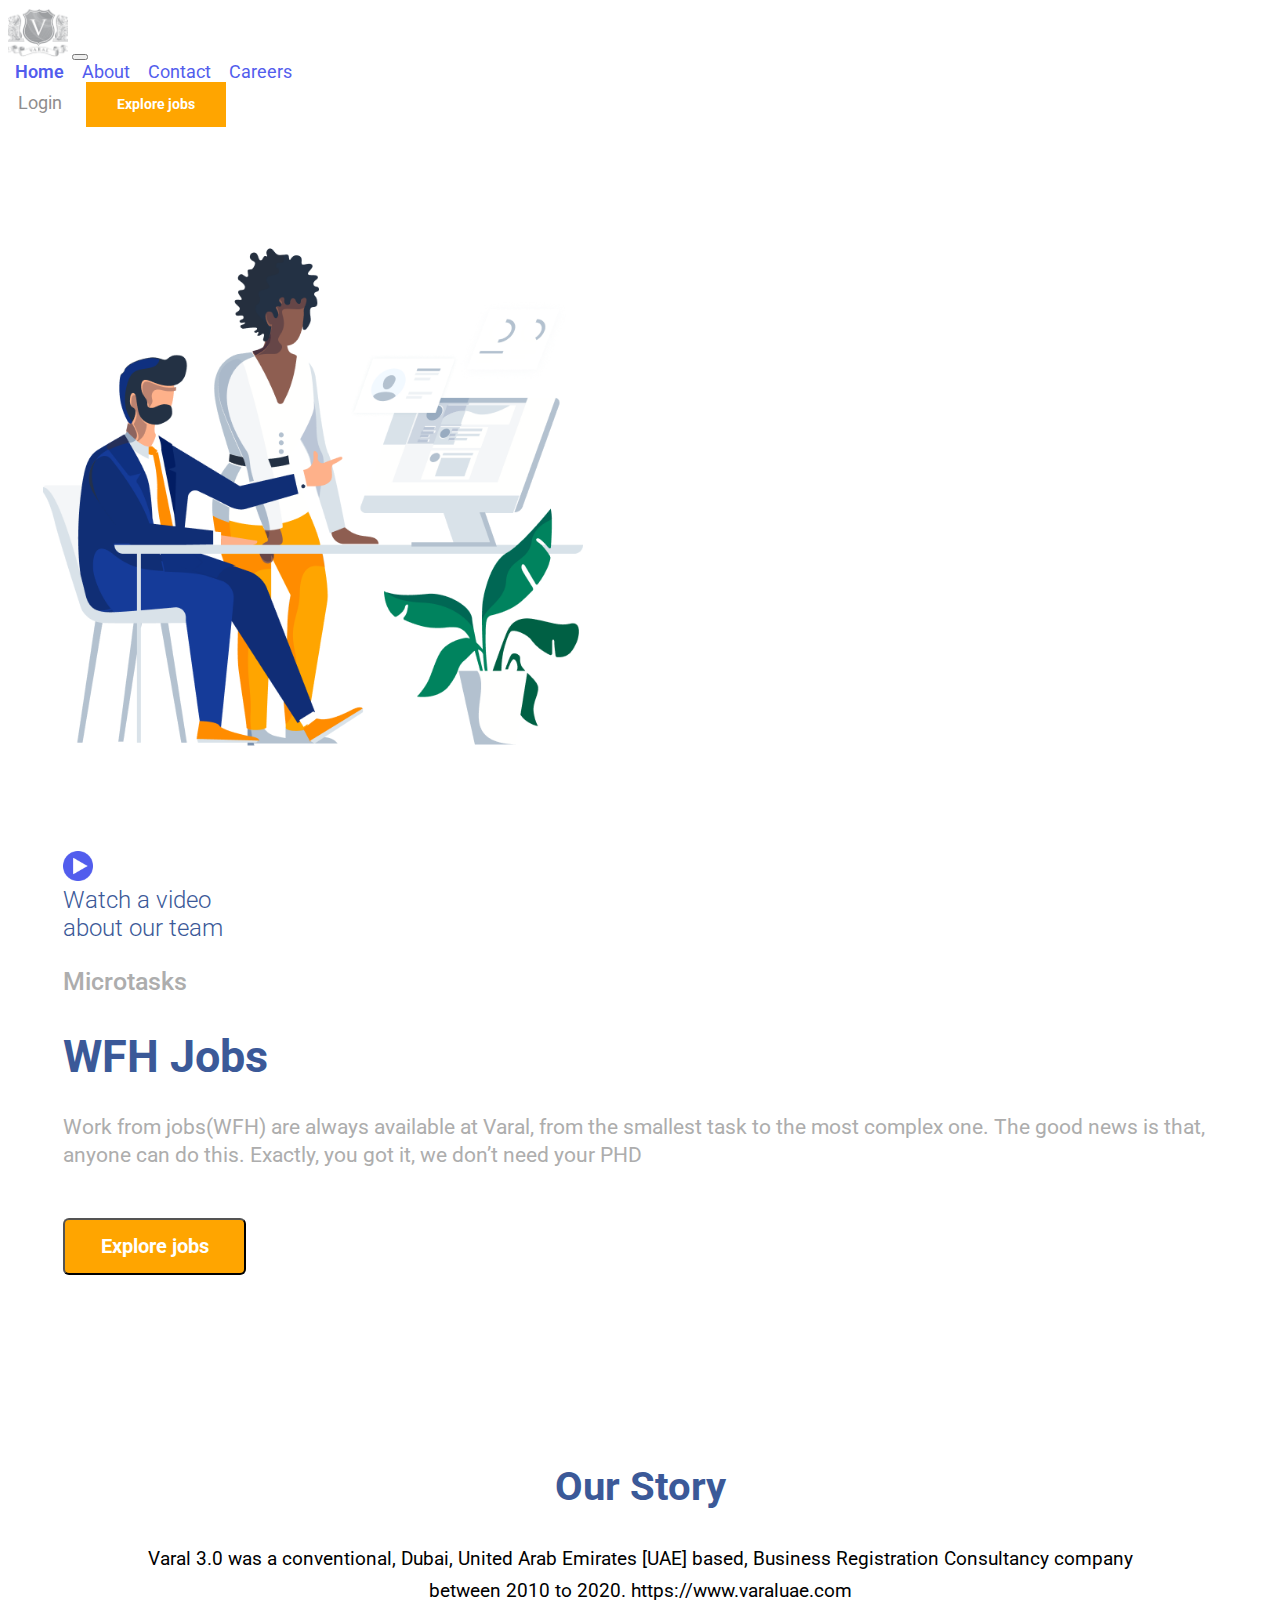
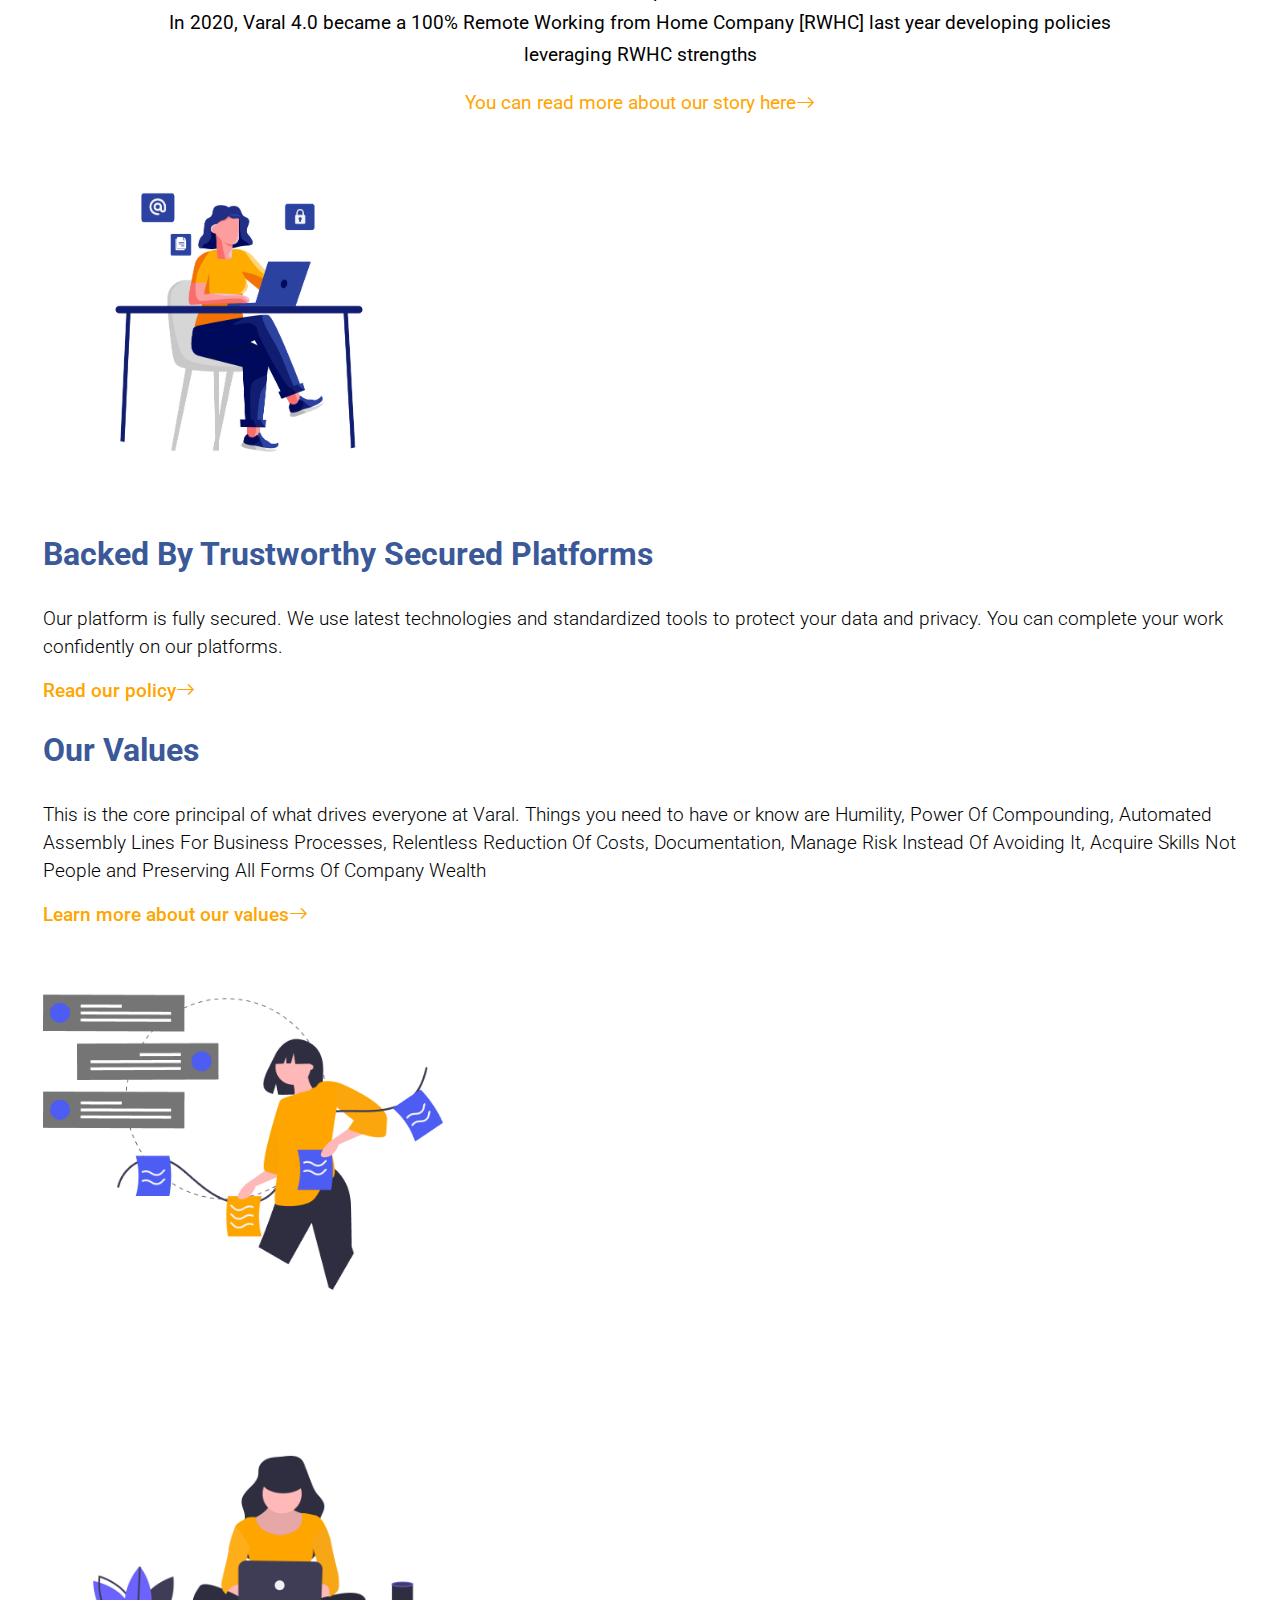
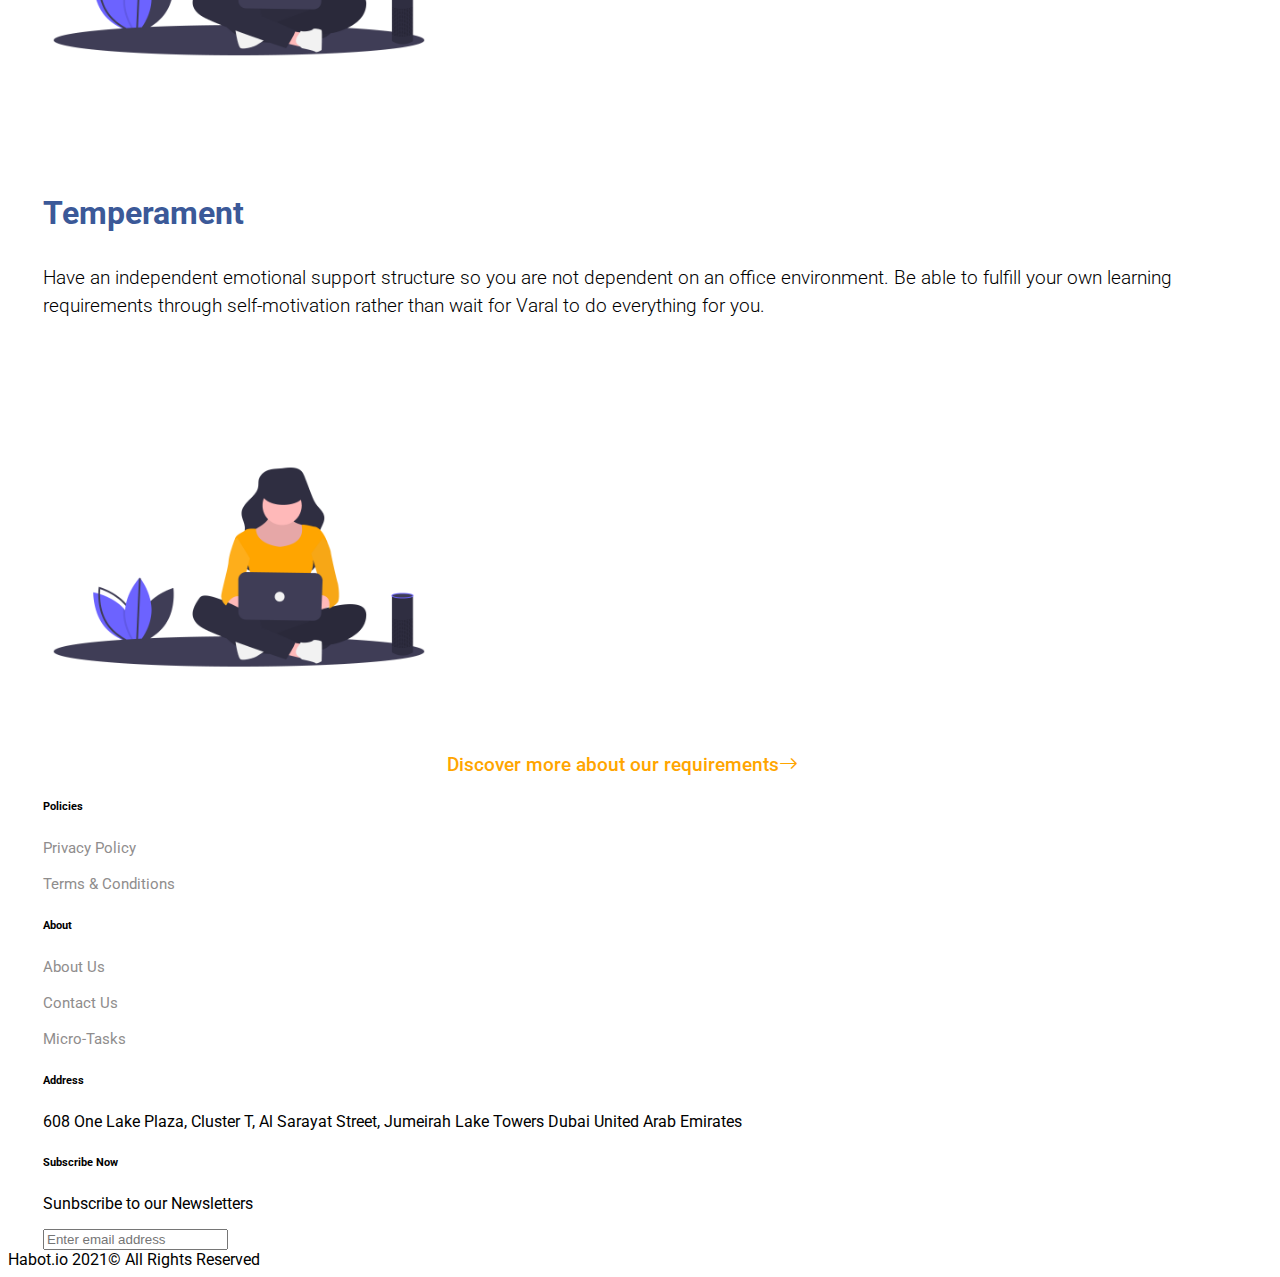
<file: index.html>
<!DOCTYPE html>
<html lang="en">
  <head>
    <!-- Required meta tags -->
    <meta charset="utf-8" />
    <meta name="viewport" content="width=device-width, initial-scale=1" />
    <link rel="icon" href="favicon.ico" type="image/x-icon" />
    <link rel="shortcut icon" href="favicon.ico" type="image/x-icon" />
    <!-- Bootstrap CSS -->
    <link
      href="https://cdn.jsdelivr.net/npm/bootstrap@5.1.3/dist/css/bootstrap.min.css"
      rel="stylesheet"
      integrity="sha384-1BmE4kWBq78iYhFldvKuhfTAU6auU8tT94WrHftjDbrCEXSU1oBoqyl2QvZ6jIW3"
      crossorigin="anonymous"
    />
    <link
      rel="stylesheet"
      href="https://cdn.jsdelivr.net/npm/bootstrap-icons@1.7.0/font/bootstrap-icons.css"
    />
    <!-- CSS FILES -->
    <link rel="stylesheet" href="assets/css/style.css" />
    <link rel="stylesheet" href="assets/css/responsive.css" />

    <title>Varal MTO</title>
  </head>
  <body>
    <nav class="navbar navbar-expand-lg navbar-light varal-navbar">
      <div class="container">
        <a class="navbar-brand" href="index.html"
          ><img
            src="assets/img/logo.png"
            class="varal-logo"
            alt="logo"
            srcset=""
        /></a>
        <button
          class="navbar-toggler"
          type="button"
          data-bs-toggle="collapse"
          data-bs-target="#navbarNavAltMarkup"
          aria-controls="navbarNavAltMarkup"
          aria-expanded="false"
          aria-label="Toggle navigation"
        >
          <span class="navbar-toggler-icon"></span>
        </button>
        <div
          class="collapse navbar-collapse justify-content-end"
          id="navbarNavAltMarkup"
        >
          <div class="navbar-nav varal-nav-center">
            <a
              class="nav-link varal-nav-link varal-active"
              aria-current="page"
              href="#"
              >Home</a
            >
            <a class="nav-link varal-nav-link" href="#about">About</a>
            <a class="nav-link varal-nav-link" href="contact.html">Contact</a>
            <a class="nav-link varal-nav-link" href="careers.html">Careers</a>
          </div>
          <div>
            <div class="navbar-nav align-items-center">
              <a
                class="nav-link active varal-login"
                aria-current="page"
                href="#"
                >Login</a
              >
              <button class="btn button-yellow explore-btn">
                Explore jobs
              </button>
            </div>
          </div>
        </div>
      </div>
    </nav>
    <!-- Main-Banner section -->
    <section class="main-banner">
      <div class="container">
        <div class="row">
          <div class="col-12 col-md-7 d-md-flex align-items-md-center">
            <div class="image-wrapper">
              <img
                src="assets/img/illustrations/banner-img.png"
                alt="banner-image"
                srcset=""
                class="banner-img"
              />
            </div>
          </div>
          <div class="col-12 col-md-5">
            <div class="banner-text-wrapper d-flex flex-column">
              <div class="video-group order-4 order-md-1">
                <img
                  src="assets/img/illustrations/play.png"
                  alt="play-icon"
                  class="video-play"
                  srcset=""
                />
                <strong class="mt-3 watch-video"
                  >Watch a video<br />about our team</strong
                >
              </div>
              <h2 class="mt-5 title-top order-1 order-md-2 mb-0">Microtasks</h2>
              <h1 class="mt-1 main-title order-2 order-md-3">WFH Jobs</h1>
              <p class="banner-content order-3 order-md-4">
                Work from jobs(WFH) are always available at Varal, from the
                smallest task to the most complex one. The good news is that,
                anyone can do this. Exactly, you got it, we don’t need your PHD
              </p>
              <button
                class="btn button-yellow explore-btn-banner order-4 order-md-5"
              >
                Explore jobs
              </button>
            </div>
          </div>
        </div>
      </div>
      <div class="slope"></div>
    </section>
    <!-- our story section -->
    <section class="varal-story" id="about">
      <div class="container">
        <div class="row">
          <div class="story-wrapper">
            <h2 class="story-title">Our Story</h2>
            <p class="story-content">
              Varal 3.0 was a conventional, Dubai, United Arab Emirates [UAE]
              based, Business Registration Consultancy company between 2010 to
              2020. https://www.varaluae.com
            </p>
            <p class="story-content mt-4">
              In 2020, Varal 4.0 became a 100% Remote Working from Home Company
              [RWHC] last year developing policies leveraging RWHC strengths
            </p>
            <a href="http://" class="story-link"
              >You can read more about our story here<i
                class="bi bi-arrow-right ms-2"
              ></i
            ></a>
          </div>
        </div>
      </div>
    </section>
    <!-- Our Values -->
    <section class="value mt-5">
      <div class="container">
        <div class="row">
          <div class="value-wrapper d-md-flex">
            <div class="col-12 col-md-6 d-flex align-items-center">
              <img
                src="./assets/img/illustrations/value-1.png"
                alt=""
                srcset=""
                class="value-image"
              />
            </div>
            <div
              class="col-12 col-md-6 d-flex flex-column justify-content-center align-items-center"
            >
              <div class="value-content">
                <h2 class="value-one">
                  Backed By Trustworthy Secured Platforms
                </h2>
                <p class="value-description">
                  Our platform is fully secured. We use latest technologies and
                  standardized tools to protect your data and privacy. You can
                  complete your work confidently on our platforms.
                </p>
                <a href="http://" class="value-link"
                  >Read our policy<i class="bi bi-arrow-right ms-2"></i>
                </a>
              </div>
            </div>
          </div>
        </div>
        <div class="row">
          <div class="value-wrapper d-md-flex">
            <div
              class="col-12 col-md-6 d-flex flex-column justify-content-center align-items-center"
            >
              <div class="value-content">
                <h2 class="value-one">Our Values</h2>
                <p class="value-description">
                  This is the core principal of what drives everyone at Varal.
                  Things you need to have or know are Humility, Power Of
                  Compounding, Automated Assembly Lines For Business Processes,
                  Relentless Reduction Of Costs, Documentation, Manage Risk
                  Instead Of Avoiding It, Acquire Skills Not People and
                  Preserving All Forms Of Company Wealth
                </p>
                <a href="http://" class="value-link"
                  >Learn more about our values<i
                    class="bi bi-arrow-right ms-2"
                  ></i>
                </a>
              </div>
            </div>
            <div
              class="col-12 col-md-6 d-flex justify-content-end align-items-center"
            >
              <img
                src="./assets/img/illustrations/value-2.png"
                alt=""
                srcset=""
                class="value-image"
              />
            </div>
          </div>
        </div>
        <div class="row">
          <div class="value-wrapper d-md-flex">
            <div class="col-12 col-md-6 d-flex align-items-center">
              <img
                src="./assets/img/illustrations/value-3.png"
                alt=""
                srcset=""
                class="value-image img-3"
              />
            </div>
            <div
              class="col-12 col-md-6 d-flex flex-column justify-content-center align-items-center"
            >
              <div class="value-content content-aligned">
                <h2 class="value-one">Temperament</h2>
                <p class="value-description">
                  Have an independent emotional support structure so you are not
                  dependent on an office environment. Be able to fulfill your
                  own learning requirements through self-motivation rather than
                  wait for Varal to do everything for you.
                </p>
                <img
                  src="./assets/img/illustrations/value-3.png"
                  alt=""
                  srcset=""
                  class="value-image mob-img d-none"
                />
                <a href="http://" class="value-link"
                  >Discover more about our requirements<i
                    class="bi bi-arrow-right ms-2"
                  ></i>
                </a>
              </div>
            </div>
          </div>
        </div>
      </div>
    </section>
    <!-- Footer -->
    <footer class="text-center text-lg-start bg-white text-muted">
      <section class="">
        <div class="container text-center text-md-start mt-5">
          <div class="row mt-3 justify-content-between">
            <div class="col-md-2 col-lg-2 col-xl-2 mb-4 mt-5">
              <!-- Links -->
              <h6 class="text-uppercase fw-bold mb-4">Policies</h6>
              <p class="mb-0">
                <a href="#!" class="text-reset footer-links">Privacy Policy</a>
              </p>
              <p class="mb-0">
                <a href="#!" class="text-reset footer-links"
                  >Terms & Conditions</a
                >
              </p>
            </div>
            <div class="col-md-2 col-lg-2 col-xl-2 mb-4 mt-5">
              <!-- Links -->
              <h6 class="text-uppercase fw-bold mb-4">About</h6>
              <p class="mb-0">
                <a href="#!" class="text-reset footer-links">About Us</a>
              </p>
              <p class="mb-0">
                <a href="contact.html" class="text-reset footer-links"
                  >Contact Us</a
                >
              </p>
              <p class="mb-0">
                <a href="#!" class="text-reset footer-links">Micro-Tasks</a>
              </p>
            </div>
            <div class="col-md-3 col-lg-2 col-xl-2 mb-4 mt-5">
              <!-- Links -->
              <h6 class="text-uppercase fw-bold mb-4">Address</h6>
              <p class="footer-links" id="address">
                608 One Lake Plaza, Cluster T, Al Sarayat Street, Jumeirah Lake
                Towers Dubai United Arab Emirates
              </p>
            </div>
            <div class="col-md-4 col-lg-3 col-xl-3 mb-md-0 mb-4 mt-5">
              <!-- Links -->
              <h6 class="text-uppercase fw-bold mb-4">Subscribe Now</h6>
              <p>Sunbscribe to our Newsletters</p>
              <div class="input-wrapper d-flex">
                <input
                  type="email"
                  value=""
                  placeholder="Enter email address"
                  class="footer-input"
                  id="newsletter"
                />
                <label for="newsletter" class="footer-submit"
                  ><a href="#!"
                    ><img
                      src="./assets/img/illustrations/submit.png"
                      class="submit-icon"
                      alt=""
                      srcset="" /></a
                ></label>
              </div>
            </div>
          </div>
        </div>
      </section>
      <!-- Copyright -->
      <div class="text-center p-4">Habot.io 2021© All Rights Reserved</div>
      <!-- Copyright -->
    </footer>
    <!-- Footer -->
    <!-- Bootstrap Bundle with Popper -->
    <script
      src="https://code.jquery.com/jquery-3.6.0.js"
      integrity="sha256-H+K7U5CnXl1h5ywQfKtSj8PCmoN9aaq30gDh27Xc0jk="
      crossorigin="anonymous"
    ></script>
    <!-- script files -->
    <script src="assets/js/main.js"></script>
    <script
      src="https://cdn.jsdelivr.net/npm/bootstrap@5.1.3/dist/js/bootstrap.bundle.min.js"
      integrity="sha384-ka7Sk0Gln4gmtz2MlQnikT1wXgYsOg+OMhuP+IlRH9sENBO0LRn5q+8nbTov4+1p"
      crossorigin="anonymous"
    ></script>
  </body>
</html>
</file>
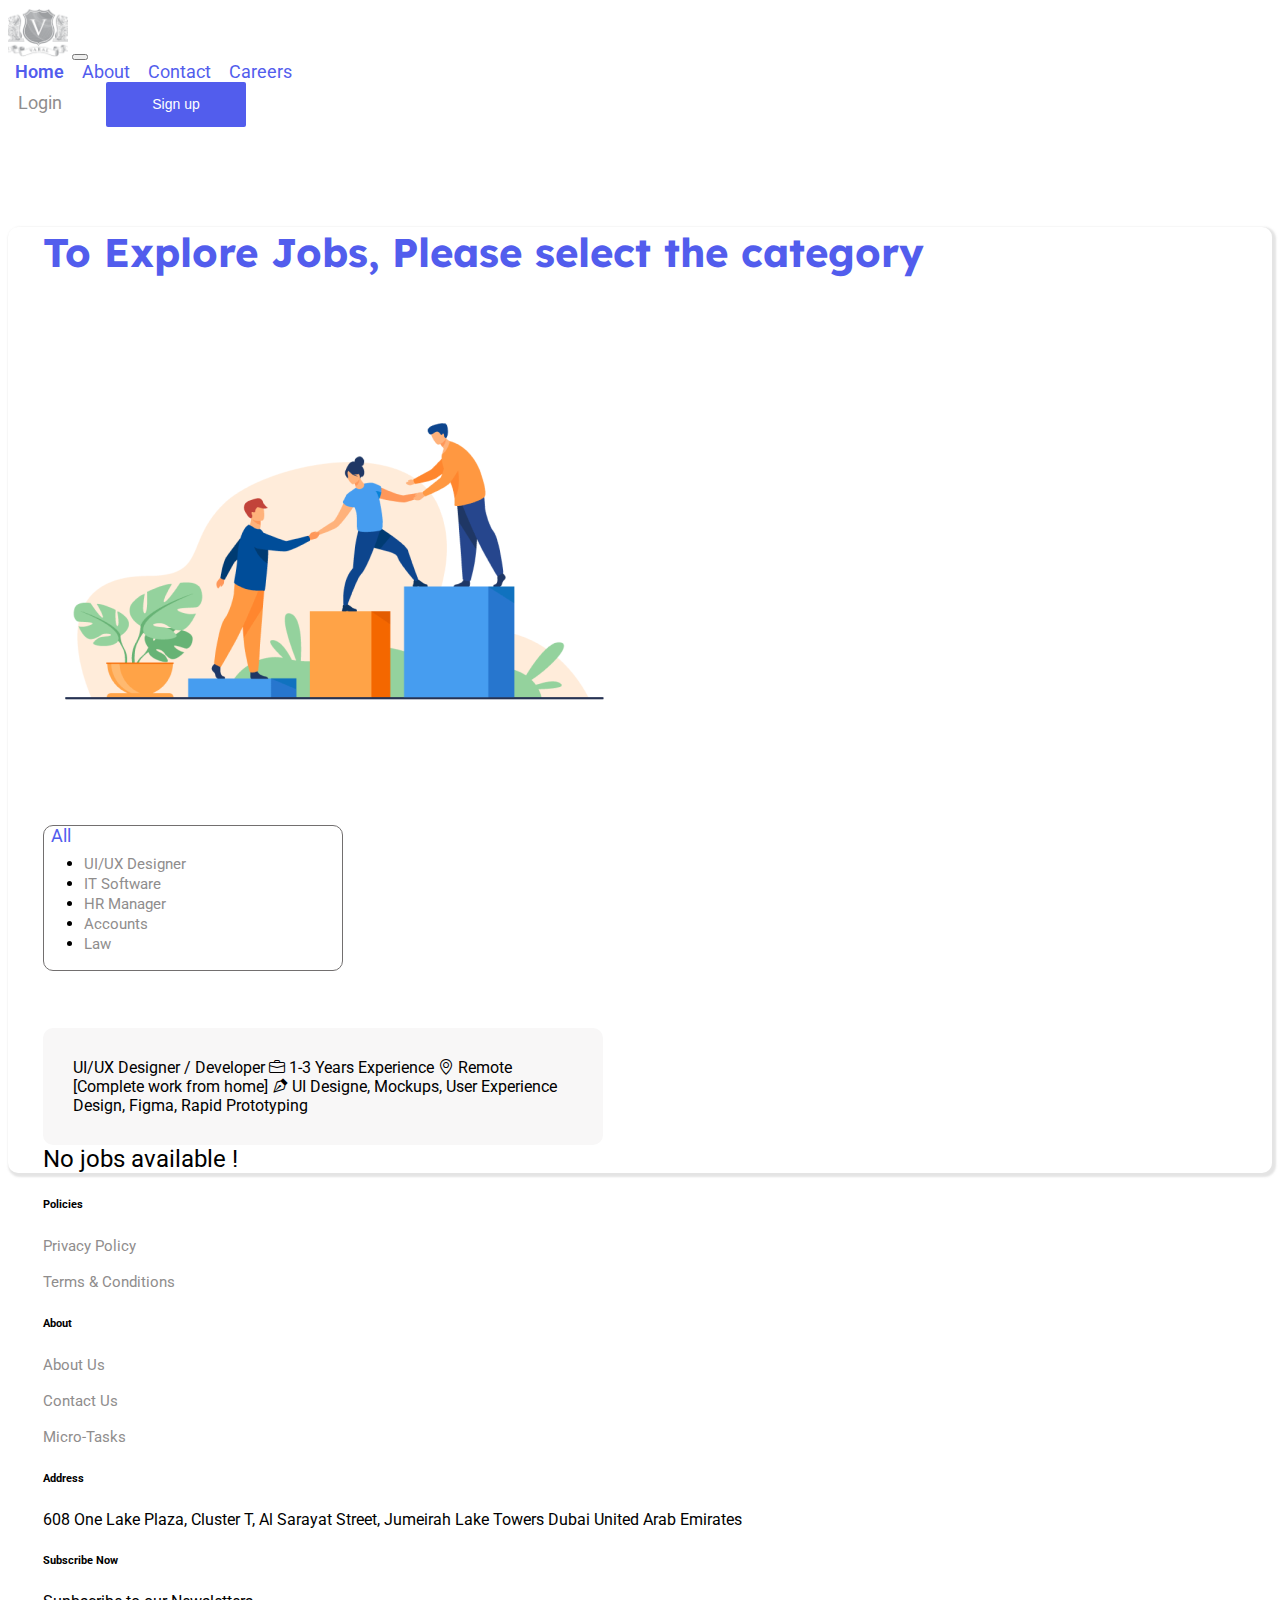
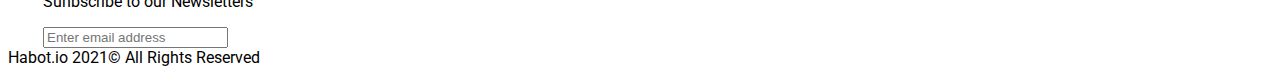
<file: careers.html>
<!DOCTYPE html>
<html lang="en">
  <head>
    <!-- Required meta tags -->
    <meta charset="utf-8" />
    <meta name="viewport" content="width=device-width, initial-scale=1" />
    <link rel="icon" href="favicon.ico" type="image/x-icon" />
    <link rel="shortcut icon" href="favicon.ico" type="image/x-icon" />
    <!-- Bootstrap CSS -->
    <link
      href="https://cdn.jsdelivr.net/npm/bootstrap@5.1.3/dist/css/bootstrap.min.css"
      rel="stylesheet"
      integrity="sha384-1BmE4kWBq78iYhFldvKuhfTAU6auU8tT94WrHftjDbrCEXSU1oBoqyl2QvZ6jIW3"
      crossorigin="anonymous"
    />
    <link
      rel="stylesheet"
      href="https://cdn.jsdelivr.net/npm/bootstrap-icons@1.7.0/font/bootstrap-icons.css"
    />
    <!-- CSS FILES -->
    <link rel="stylesheet" href="assets/css/style.css" />
    <link rel="stylesheet" href="assets/css/responsive.css" />

    <title>Varal MTO</title>
  </head>
  <body>
    <nav class="navbar navbar-expand-lg navbar-light varal-navbar">
      <div class="container">
        <a class="navbar-brand" href="index.html"
          ><img
            src="assets/img/logo.png"
            class="varal-logo"
            alt="logo"
            srcset=""
        /></a>
        <button
          class="navbar-toggler"
          type="button"
          data-bs-toggle="collapse"
          data-bs-target="#navbarNavAltMarkup"
          aria-controls="navbarNavAltMarkup"
          aria-expanded="false"
          aria-label="Toggle navigation"
        >
          <span class="navbar-toggler-icon"></span>
        </button>
        <div
          class="collapse navbar-collapse justify-content-end"
          id="navbarNavAltMarkup"
        >
          <div class="navbar-nav varal-nav-center">
            <a
              class="nav-link varal-nav-link varal-active"
              aria-current="page"
              href="#"
              >Home</a
            >
            <a class="nav-link varal-nav-link" href="#about">About</a>
            <a class="nav-link varal-nav-link" href="#">Contact</a>
            <a class="nav-link varal-nav-link" href="careers.html">Careers</a>
          </div>
          <div>
            <div class="navbar-nav align-items-center">
              <a
                class="nav-link active varal-login"
                aria-current="page"
                href="#"
                >Login</a
              >
              <button class="btn sign-btn explore-btn">Sign up</button>
            </div>
          </div>
        </div>
      </div>
    </nav>
    <section class="mt-100">
      <div class="container careers">
        <div class="row careers__row">
          <div class="col-12 col-md-6 mt-100">
            <h2 class="careers__title">
              To Explore Jobs, Please select the category
            </h2>
            <img
              src="assets/img/career.png"
              alt=""
              srcset=""
              class="careers__img"
            />
          </div>
          <div
            class="col-12 col-md-6 mt-100 d-flex flex-column align-items-center"
          >
            <div class="dropdown careers__dropdown">
              <a
                class="dropdown-toggle nav-link varal-nav-link career-list careers__tag"
                href="#"
                role="button"
                id="dropdownMenuLink"
                data-bs-toggle="dropdown"
                aria-expanded="false"
              >
                All
              </a>

              <ul class="dropdown-menu" aria-labelledby="dropdownMenuLink">
                <li>
                  <a class="dropdown-item" href="404.html">UI/UX Designer</a>
                </li>
                <li>
                  <a class="dropdown-item" href="404.html">IT Software</a>
                </li>
                <li>
                  <a class="dropdown-item" href="404.html">HR Manager</a>
                </li>
                <li>
                  <a class="dropdown-item" href="404.html">Accounts</a>
                </li>
                <li>
                  <a class="dropdown-item" href="404.html">Law</a>
                </li>
              </ul>
            </div>
            <div class="careers__div d-none">
              <span class="careers__position">UI/UX Designer / Developer </span>
              <span><i class="bi bi-briefcase"></i> 1-3 Years Experience</span>
              <span
                ><i class="bi bi-geo-alt"></i> Remote [Complete work from
                home]</span
              >
              <span
                ><i class="bi bi-vector-pen"></i> UI Designe, Mockups, User
                Experience Design, Figma, Rapid Prototyping</span
              >
            </div>
            <div class="careers__empty">
              <span class="careers__nojob">No jobs available !</span>
            </div>
          </div>
        </div>
      </div>
    </section>
    <!-- Footer -->
    <footer class="text-center text-lg-start bg-white text-muted">
      <section class="">
        <div class="container text-center text-md-start mt-5">
          <div class="row mt-3 justify-content-between">
            <div class="col-md-2 col-lg-2 col-xl-2 mb-4 mt-5">
              <!-- Links -->
              <h6 class="text-uppercase fw-bold mb-4">Policies</h6>
              <p class="mb-0">
                <a href="#!" class="text-reset footer-links">Privacy Policy</a>
              </p>
              <p class="mb-0">
                <a href="#!" class="text-reset footer-links"
                  >Terms & Conditions</a
                >
              </p>
            </div>
            <div class="col-md-2 col-lg-2 col-xl-2 mb-4 mt-5">
              <!-- Links -->
              <h6 class="text-uppercase fw-bold mb-4">About</h6>
              <p class="mb-0">
                <a href="#!" class="text-reset footer-links">About Us</a>
              </p>
              <p class="mb-0">
                <a href="#!" class="text-reset footer-links">Contact Us</a>
              </p>
              <p class="mb-0">
                <a href="#!" class="text-reset footer-links">Micro-Tasks</a>
              </p>
            </div>
            <div class="col-md-3 col-lg-2 col-xl-2 mb-4 mt-5">
              <!-- Links -->
              <h6 class="text-uppercase fw-bold mb-4">Address</h6>
              <p class="footer-links" id="address">
                608 One Lake Plaza, Cluster T, Al Sarayat Street, Jumeirah Lake
                Towers Dubai United Arab Emirates
              </p>
            </div>
            <div class="col-md-4 col-lg-3 col-xl-3 mb-md-0 mb-4 mt-5">
              <!-- Links -->
              <h6 class="text-uppercase fw-bold mb-4">Subscribe Now</h6>
              <p>Sunbscribe to our Newsletters</p>
              <div class="input-wrapper d-flex">
                <input
                  type="email"
                  value=""
                  placeholder="Enter email address"
                  class="footer-input"
                  id="newsletter"
                />
                <label for="newsletter" class="footer-submit"
                  ><a href="#!"
                    ><img
                      src="./assets/img/illustrations/submit.png"
                      class="submit-icon"
                      alt=""
                      srcset="" /></a
                ></label>
              </div>
            </div>
          </div>
        </div>
      </section>
      <!-- Copyright -->
      <div class="text-center p-4">Habot.io 2021© All Rights Reserved</div>
      <!-- Copyright -->
    </footer>
    <!-- Footer -->
    <!-- Bootstrap Bundle with Popper -->
    <script
      src="https://code.jquery.com/jquery-3.6.0.js"
      integrity="sha256-H+K7U5CnXl1h5ywQfKtSj8PCmoN9aaq30gDh27Xc0jk="
      crossorigin="anonymous"
    ></script>
    <!-- script files -->
    <script src="assets/js/main.js"></script>
    <script
      src="https://cdn.jsdelivr.net/npm/bootstrap@5.1.3/dist/js/bootstrap.bundle.min.js"
      integrity="sha384-ka7Sk0Gln4gmtz2MlQnikT1wXgYsOg+OMhuP+IlRH9sENBO0LRn5q+8nbTov4+1p"
      crossorigin="anonymous"
    ></script>
  </body>
</html>
</file>
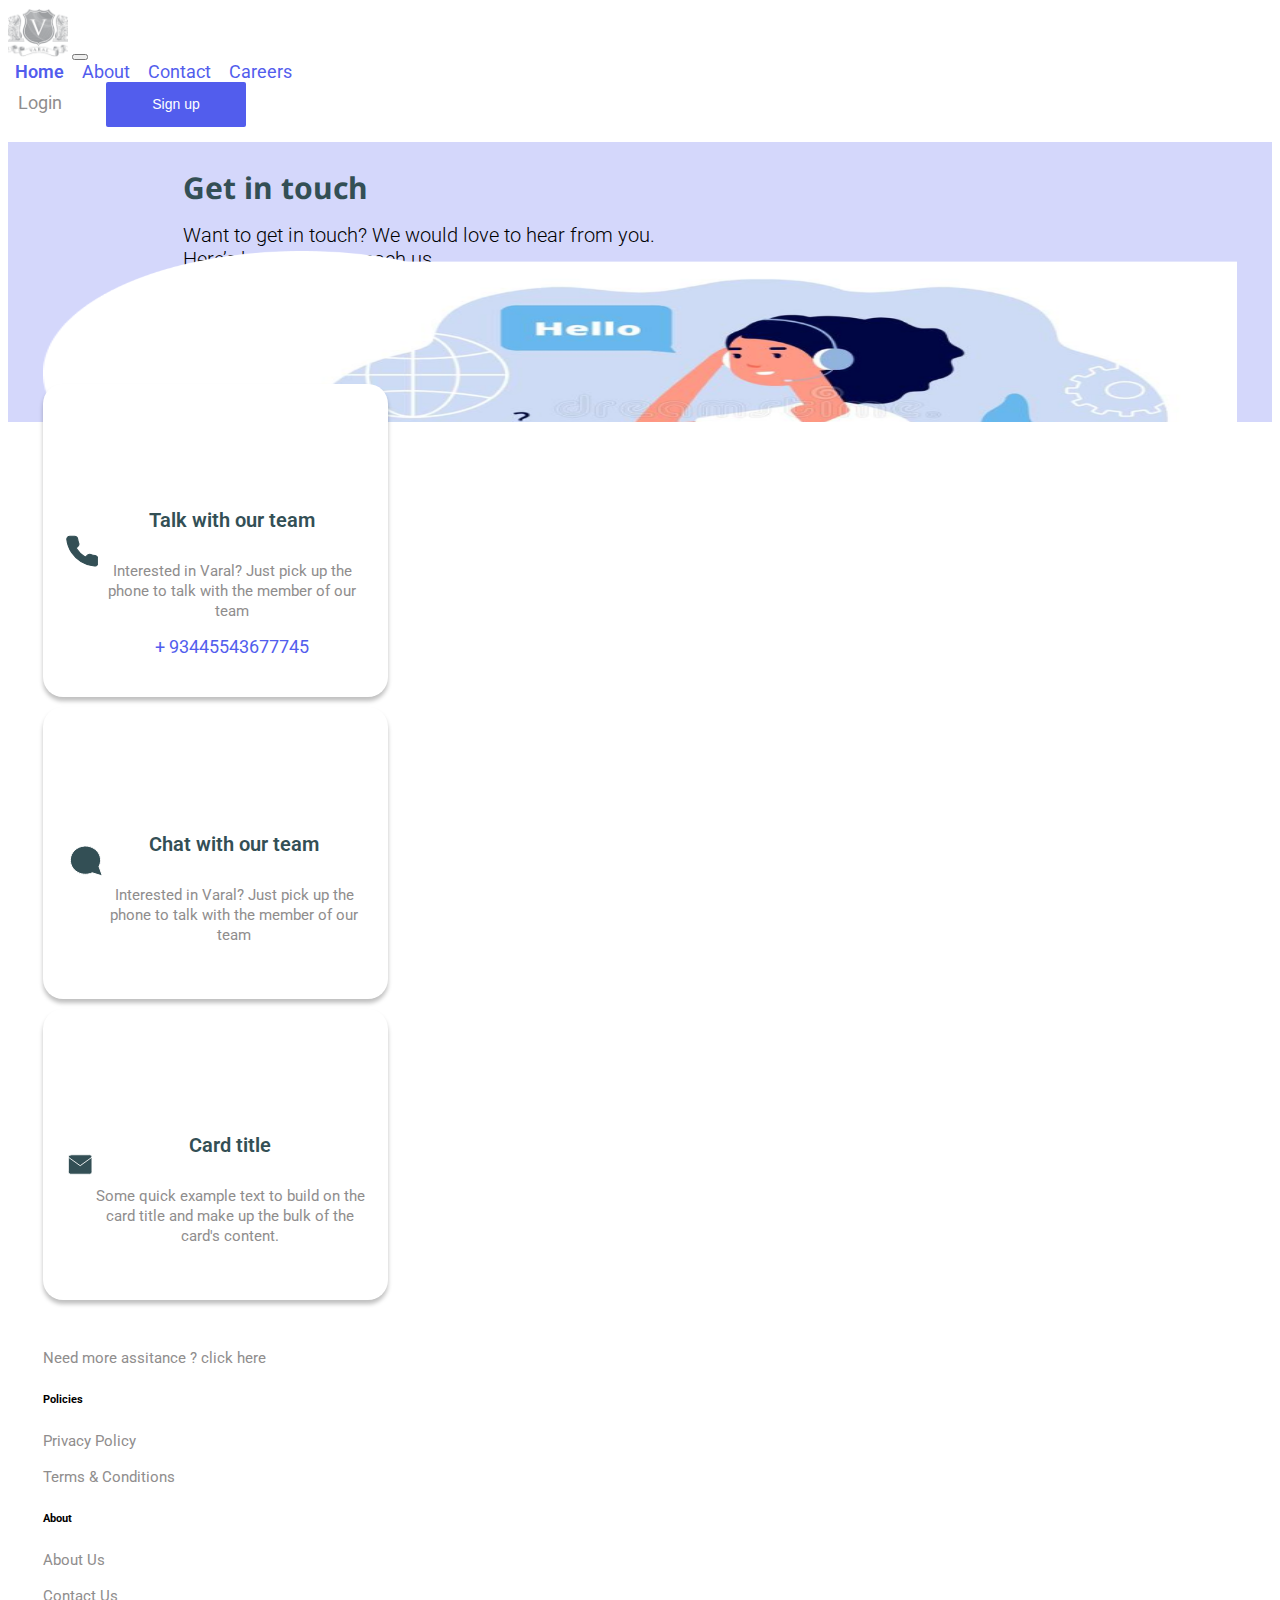
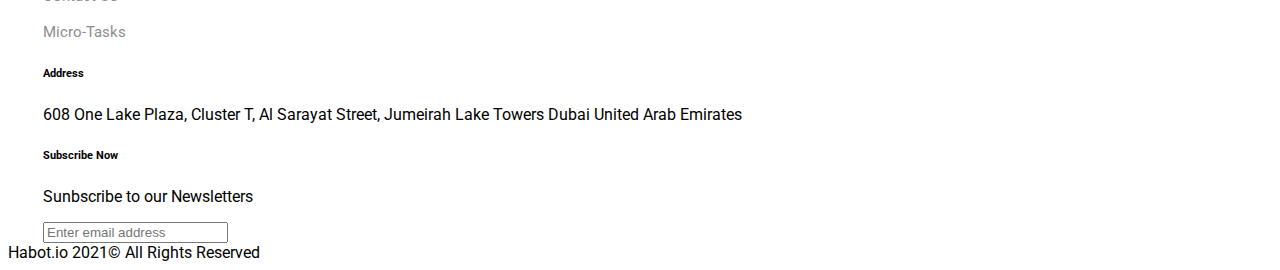
<file: contact.html>
<!DOCTYPE html>
<html lang="en">
  <head>
    <!-- Required meta tags -->
    <meta charset="utf-8" />
    <meta name="viewport" content="width=device-width, initial-scale=1" />
    <link rel="icon" href="favicon.ico" type="image/x-icon" />
    <link rel="shortcut icon" href="favicon.ico" type="image/x-icon" />
    <!-- Bootstrap CSS -->
    <link
      href="https://cdn.jsdelivr.net/npm/bootstrap@5.1.3/dist/css/bootstrap.min.css"
      rel="stylesheet"
      integrity="sha384-1BmE4kWBq78iYhFldvKuhfTAU6auU8tT94WrHftjDbrCEXSU1oBoqyl2QvZ6jIW3"
      crossorigin="anonymous"
    />
    <link
      rel="stylesheet"
      href="https://cdn.jsdelivr.net/npm/bootstrap-icons@1.7.0/font/bootstrap-icons.css"
    />
    <!-- CSS FILES -->
    <link rel="stylesheet" href="assets/css/style.css" />
    <link rel="stylesheet" href="assets/css/responsive.css" />

    <!--

     -->
    <title>Varal MTO</title>
  </head>
  <body>
    <!-- Navbar  -->
    <nav class="navbar navbar-expand-lg navbar-light varal-navbar">
      <div class="container">
        <a class="navbar-brand" href="index.html"
          ><img
            src="assets/img/logo.png"
            class="varal-logo"
            alt="logo"
            srcset=""
        /></a>
        <button
          class="navbar-toggler"
          type="button"
          data-bs-toggle="collapse"
          data-bs-target="#navbarNavAltMarkup"
          aria-controls="navbarNavAltMarkup"
          aria-expanded="false"
          aria-label="Toggle navigation"
        >
          <span class="navbar-toggler-icon"></span>
        </button>
        <div
          class="collapse navbar-collapse justify-content-end"
          id="navbarNavAltMarkup"
        >
          <div class="navbar-nav varal-nav-center">
            <a
              class="nav-link varal-nav-link varal-active"
              aria-current="page"
              href="#"
              >Home</a
            >
            <a class="nav-link varal-nav-link" href="#about">About</a>
            <a class="nav-link varal-nav-link" href="#">Contact</a>
            <a class="nav-link varal-nav-link" href="careers.html">Careers</a>
          </div>
          <div>
            <div class="navbar-nav align-items-center">
              <a
                class="nav-link active varal-login"
                aria-current="page"
                href="#"
                >Login</a
              >
              <button class="btn sign-btn explore-btn">Sign up</button>
            </div>
          </div>
        </div>
      </div>
    </nav>
    <!-- Main-Banner section -->
    <section class="contact-banner">
      <div class="row h-100 m-0">
        <div class="col-12 col-md-8 bg-alt d-flex align-items-center">
          <div class="get-touch">
            <h2 class="contact-title">Get in touch</h2>
            <span class="contact-content">
              Want to get in touch? We would love to hear from you.<br />
              Here’s how you can reach us....
            </span>
          </div>
        </div>
        <div class="col-12 col-md-4 p-0">
          <img
            src="assets/img/illustrations/contact-banner.png"
            class="speak-img"
            alt=""
          />
        </div>
      </div>
    </section>
    <section class="contact-card">
      <div class="container-fluid">
        <div class="row d-flex justify-content-center">
          <div class="card">
            <svg
              width="64"
              height="62"
              viewBox="0 0 64 62"
              fill="none"
              xmlns="http://www.w3.org/2000/svg"
            >
              <path
                d="M62.8333 46.0549V54.9299C62.8368 55.7538 62.6609 56.5693 62.3169 57.3242C61.9728 58.0791 61.4683 58.7567 60.8355 59.3137C60.2028 59.8707 59.4557 60.2948 58.6423 60.5587C57.8288 60.8227 56.9669 60.9207 56.1116 60.8465C46.6237 59.8574 37.5099 56.7467 29.5025 51.7645C22.0526 47.2224 15.7364 41.1623 11.0025 34.0145C5.79156 26.2968 2.54871 17.5099 1.53662 8.36571C1.45957 7.54764 1.5609 6.72313 1.83417 5.94469C2.10743 5.16624 2.54663 4.45092 3.12382 3.84426C3.701 3.2376 4.40352 2.7529 5.18665 2.42101C5.96977 2.08912 6.81634 1.91732 7.67246 1.91655H16.9225C18.4188 1.90242 19.8695 2.41082 21.0041 3.347C22.1386 4.28317 22.8797 5.58324 23.0891 7.00488C23.4795 9.84508 24.2036 12.6338 25.2475 15.3178C25.6623 16.3767 25.7521 17.5274 25.5062 18.6337C25.2603 19.74 24.689 20.7555 23.86 21.5599L19.9441 25.317C24.3334 32.7233 30.7249 38.8556 38.4441 43.067L42.36 39.3099C43.1983 38.5145 44.2567 37.9664 45.4097 37.7304C46.5628 37.4945 47.7622 37.5806 48.8658 37.9786C51.6632 38.9802 54.5698 39.6749 57.53 40.0495C59.0277 40.2522 60.3956 40.976 61.3734 42.0833C62.3513 43.1906 62.8708 44.604 62.8333 46.0549Z"
                fill="#334F55"
                stroke="#334F55"
                stroke-width="2"
                stroke-linecap="round"
                stroke-linejoin="round"
              />
            </svg>

            <div class="card-body">
              <h5 class="card-title">Talk with our team</h5>
              <p class="card-text">
                Interested in Varal? Just pick up the phone to talk with the
                member of our team
              </p>
              <a href="#">+ 93445543677745</a>
            </div>
          </div>

          <div class="card">
            <svg
              width="73"
              height="68"
              viewBox="0 0 73 68"
              fill="none"
              xmlns="http://www.w3.org/2000/svg"
            >
              <g clip-path="url(#clip0_2343_162)">
                <path
                  d="M8.71652 28.3334C8.70423 32.7329 9.80552 37.073 11.9307 41C14.4505 45.7058 18.3242 49.6639 23.118 52.4309C27.9118 55.198 33.4362 56.6646 39.0726 56.6667C43.7863 56.6781 48.4362 55.6502 52.6436 53.6667L73 60L66.2145 41C68.3397 37.073 69.441 32.7329 69.4287 28.3334C69.4265 23.0726 67.8551 17.9162 64.8906 13.4419C61.926 8.96758 57.6853 5.35198 52.6436 3.00009C48.4362 1.01653 43.7863 -0.0113759 39.0726 9.49602e-05H37.287C29.8431 0.3834 22.8123 3.31596 17.5407 8.23628C12.2691 13.1566 9.12719 19.7189 8.71652 26.6667V28.3334Z"
                  fill="#334F55"
                  stroke="white"
                  stroke-width="2"
                  stroke-linecap="round"
                  stroke-linejoin="round"
                />
              </g>
              <defs>
                <clipPath id="clip0_2343_162">
                  <rect
                    width="73"
                    height="68"
                    fill="white"
                    transform="matrix(-1 0 0 1 73 0)"
                  />
                </clipPath>
              </defs>
            </svg>

            <div class="card-body">
              <h5 class="card-title">Chat with our team</h5>
              <p class="card-text">
                Interested in Varal? Just pick up the phone to talk with the
                member of our team
              </p>
            </div>
          </div>

          <div class="card">
            <svg
              width="65"
              height="67"
              viewBox="0 0 65 67"
              fill="none"
              xmlns="http://www.w3.org/2000/svg"
            >
              <path
                d="M10.8333 11.1667H54.1666C57.1458 11.1667 59.5833 13.6792 59.5833 16.7501V50.2501C59.5833 53.3209 57.1458 55.8334 54.1666 55.8334H10.8333C7.85413 55.8334 5.41663 53.3209 5.41663 50.2501V16.7501C5.41663 13.6792 7.85413 11.1667 10.8333 11.1667Z"
                fill="#334F55"
                stroke="white"
                stroke-width="2"
                stroke-linecap="round"
                stroke-linejoin="round"
              />
              <path
                d="M59.5833 16.75L32.5 36.2917L5.41663 16.75"
                stroke="white"
                stroke-width="2"
                stroke-linecap="round"
                stroke-linejoin="round"
              />
            </svg>

            <div class="card-body">
              <h5 class="card-title">Card title</h5>
              <p class="card-text">
                Some quick example text to build on the card title and make up
                the bulk of the card's content.
              </p>
            </div>
          </div>
        </div>
      </div>
    </section>
    <section>
      <div class="container">
        <div class="row">
          <a href="contact2.html">Need more assitance ? click here</a>
        </div>
      </div>
    </section>

    <!-- footer -->
    <footer class="text-center text-lg-start bg-white text-muted">
      <section class="">
        <div class="container text-center text-md-start mt-5">
          <div class="row mt-3 justify-content-between">
            <div class="col-md-2 col-lg-2 col-xl-2 mb-4 mt-5">
              <!-- Links -->
              <h6 class="text-uppercase fw-bold mb-4">Policies</h6>
              <p class="mb-0">
                <a href="#!" class="text-reset footer-links">Privacy Policy</a>
              </p>
              <p class="mb-0">
                <a href="#!" class="text-reset footer-links"
                  >Terms & Conditions</a
                >
              </p>
            </div>
            <div class="col-md-2 col-lg-2 col-xl-2 mb-4 mt-5">
              <!-- Links -->
              <h6 class="text-uppercase fw-bold mb-4">About</h6>
              <p class="mb-0">
                <a href="#!" class="text-reset footer-links">About Us</a>
              </p>
              <p class="mb-0">
                <a href="#!" class="text-reset footer-links">Contact Us</a>
              </p>
              <p class="mb-0">
                <a href="#!" class="text-reset footer-links">Micro-Tasks</a>
              </p>
            </div>
            <div class="col-md-3 col-lg-2 col-xl-2 mb-4 mt-5">
              <!-- Links -->
              <h6 class="text-uppercase fw-bold mb-4">Address</h6>
              <p class="footer-links" id="address">
                608 One Lake Plaza, Cluster T, Al Sarayat Street, Jumeirah Lake
                Towers Dubai United Arab Emirates
              </p>
            </div>
            <div class="col-md-4 col-lg-3 col-xl-3 mb-md-0 mb-4 mt-5">
              <!-- Links -->
              <h6 class="text-uppercase fw-bold mb-4">Subscribe Now</h6>
              <p>Sunbscribe to our Newsletters</p>
              <div class="input-wrapper d-flex">
                <input
                  type="email"
                  value=""
                  placeholder="Enter email address"
                  class="footer-input"
                  id="newsletter"
                />
                <label for="newsletter" class="footer-submit"
                  ><a href="#!"
                    ><img
                      src="./assets/img/illustrations/submit.png"
                      class="submit-icon"
                      alt="Send email"
                      srcset="" /></a
                ></label>
              </div>
            </div>
          </div>
        </div>
      </section>

      <!-- Copyright -->
      <div class="text-center p-4">Habot.io 2021© All Rights Reserved</div>
      <!-- Copyright -->
    </footer>

    <!-- Bootstrap Bundle with Popper -->
    <script
      src="https://code.jquery.com/jquery-3.6.0.js"
      integrity="sha256-H+K7U5CnXl1h5ywQfKtSj8PCmoN9aaq30gDh27Xc0jk="
      crossorigin="anonymous"
    ></script>
    <!-- script files -->
    <script src="assets/js/main.js"></script>
    <script
      src="https://cdn.jsdelivr.net/npm/bootstrap@5.1.3/dist/js/bootstrap.bundle.min.js"
      integrity="sha384-ka7Sk0Gln4gmtz2MlQnikT1wXgYsOg+OMhuP+IlRH9sENBO0LRn5q+8nbTov4+1p"
      crossorigin="anonymous"
    ></script>
  </body>
</html>
</file>
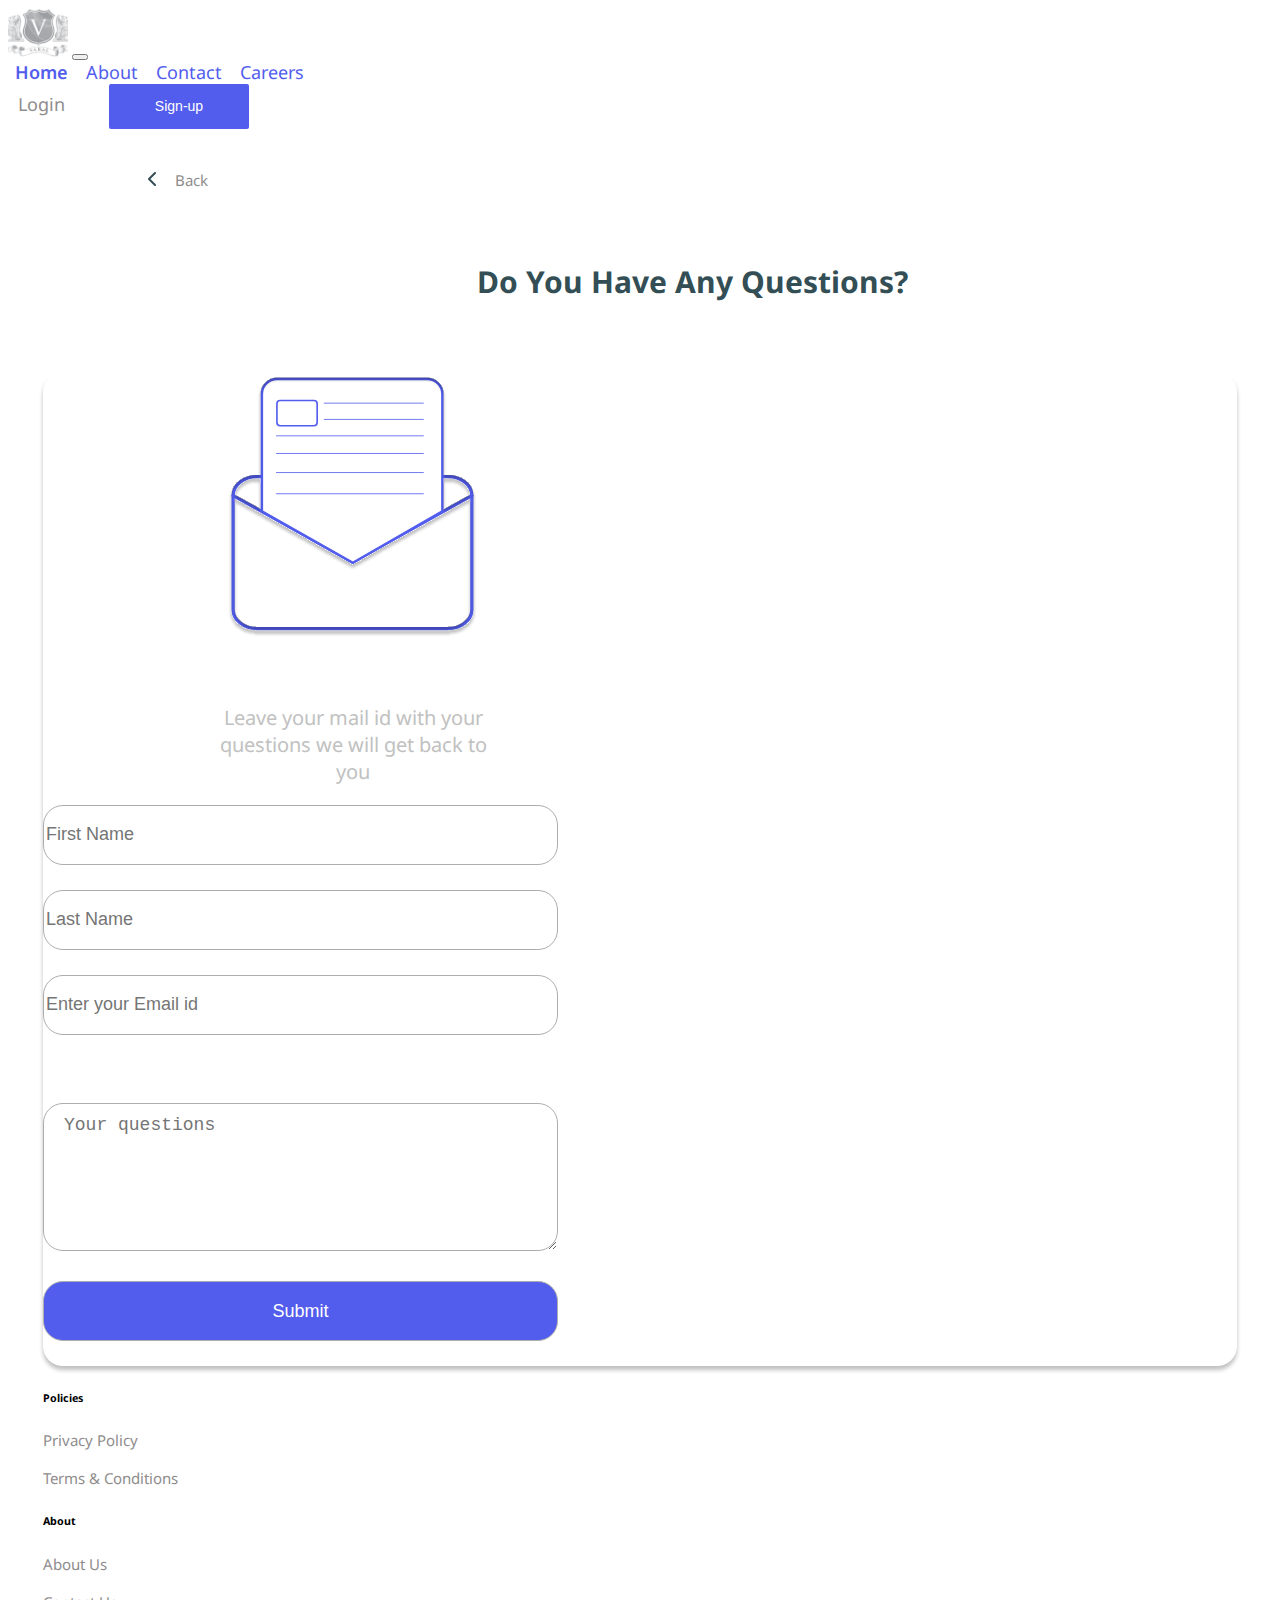
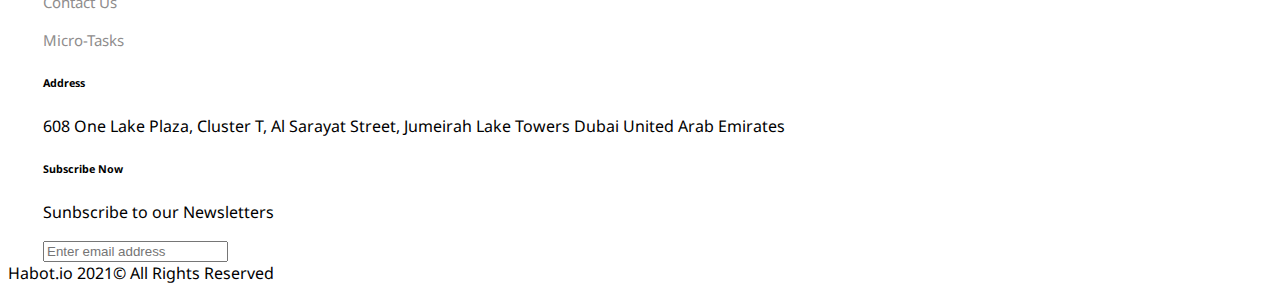
<file: contact2.html>
<!DOCTYPE html>
<html lang="en">
  <head>
    <!-- Required meta tags -->
    <meta charset="utf-8" />
    <meta name="viewport" content="width=device-width, initial-scale=1" />
    <link rel="icon" href="favicon.ico" type="image/x-icon" />
    <link rel="shortcut icon" href="favicon.ico" type="image/x-icon" />
    <!-- Bootstrap CSS -->
    <link
      href="https://cdn.jsdelivr.net/npm/bootstrap@5.1.3/dist/css/bootstrap.min.css"
      rel="stylesheet"
      integrity="sha384-1BmE4kWBq78iYhFldvKuhfTAU6auU8tT94WrHftjDbrCEXSU1oBoqyl2QvZ6jIW3"
      crossorigin="anonymous"
    />
    <link
      rel="stylesheet"
      href="https://cdn.jsdelivr.net/npm/bootstrap-icons@1.7.0/font/bootstrap-icons.css"
    />
    <!-- CSS FILES -->
    <link rel="stylesheet" href="assets/css/style.css" />
    <link rel="stylesheet" href="assets/css/responsive.css" />
    <link rel="stylesheet" href="assets/css/contact.css" />

    <!--

     -->
    <title>Varal MTO</title>
  </head>
  <body>
    <nav class="navbar navbar-expand-lg navbar-light varal-navbar">
      <div class="container">
        <a class="navbar-brand" href="index.html"
          ><img
            src="assets/img/logo.png"
            class="varal-logo"
            alt="logo"
            srcset=""
        /></a>
        <button
          class="navbar-toggler"
          type="button"
          data-bs-toggle="collapse"
          data-bs-target="#navbarNavAltMarkup"
          aria-controls="navbarNavAltMarkup"
          aria-expanded="false"
          aria-label="Toggle navigation"
        >
          <span class="navbar-toggler-icon"></span>
        </button>
        <div
          class="collapse navbar-collapse justify-content-end"
          id="navbarNavAltMarkup"
        >
          <div class="navbar-nav varal-nav-center">
            <a
              class="nav-link varal-nav-link varal-active"
              aria-current="page"
              href="#"
              >Home</a
            >
            <a class="nav-link varal-nav-link" href="#about">About</a>
            <a class="nav-link varal-nav-link" href="#">Contact</a>
            <a class="nav-link varal-nav-link" href="careers.html">Careers</a>
          </div>
          <div>
            <div class="navbar-nav align-items-center">
              <a
                class="nav-link active varal-login"
                aria-current="page"
                href="#"
                >Login</a
              >
              <button class="btn sign-btn explore-btn">
                Sign-up
              </button>
            </div>
          </div>
        </div>
      </div>
    </nav>
    <main>
      <section class="page-container">
        <div class="row">
          <div class="title-content container title-content-mob ">
            <a href="#"> <svg width="8" height="14" viewBox="0 0 8 14" fill="none" xmlns="http://www.w3.org/2000/svg">
   <path d="M7 13L1 7L7 1" stroke="#334F55" stroke-width="2" stroke-linecap="round" stroke-linejoin="round"/>
   </svg>
    Back </a>
    <h6>Do You Have Any Questions?</h6>
           </div>
        </div>
        
        <div class="row">
          <div class="contract-content-wrapper d-flex">
            <div class="left-img-content">
              <div>
               <span>
                 <svg
                   width="359"
                   height="362"
                   viewBox="0 0 359 362"
                   fill="none"
                   xmlns="http://www.w3.org/2000/svg"
                 >
                   <g filter="url(#filter0_di_2332_29)">
                     <path
                       d="M62.5 121.03H296.5C312.588 121.03 325.75 131.513 325.75 144.327V284.109C325.75 296.922 312.588 307.406 296.5 307.406H62.5C46.4125 307.406 33.25 296.922 33.25 284.109V144.327C33.25 131.513 46.4125 121.03 62.5 121.03Z"
                       stroke="#525DED"
                       stroke-width="4"
                       stroke-linecap="round"
                       stroke-linejoin="round"
                     />
                     <path
                       d="M325.75 144.326L179.5 225.866L33.25 144.326"
                       stroke="#525DED"
                       stroke-width="4"
                       stroke-linecap="round"
                       stroke-linejoin="round"
                     />
                     <path
                       d="M68.5 20C68.5 9.78275 76.7827 1.5 87 1.5H271.1C281.317 1.5 289.6 9.78273 289.6 20V163.583L179.944 226.771L68.5 163.576V20Z"
                       fill="white"
                       stroke="#525DED"
                       stroke-width="3"
                     />
                     <rect
                       x="86.8999"
                       y="27.8313"
                       width="49.3"
                       height="30.89"
                       rx="4"
                       stroke="#525DED"
                       stroke-width="2"
                     />
                     <line
                       x1="144.398"
                       y1="31.0918"
                       x2="266.802"
                       y2="31.0918"
                       stroke="#525DED"
                     />
                     <line
                       x1="144.398"
                       y1="50.9988"
                       x2="266.802"
                       y2="50.9988"
                       stroke="#525DED"
                     />
                     <line
                       x1="85.8662"
                       y1="71.1223"
                       x2="266.835"
                       y2="71.1223"
                       stroke="#525DED"
                     />
                     <line
                       x1="85.8662"
                       y1="92.7605"
                       x2="266.835"
                       y2="92.7605"
                       stroke="#525DED"
                     />
                     <line
                       x1="85.8662"
                       y1="116.13"
                       x2="266.835"
                       y2="116.13"
                       stroke="#525DED"
                     />
                     <line
                       x1="85.8662"
                       y1="142.095"
                       x2="266.835"
                       y2="142.095"
                       stroke="#525DED"
                     />
                   </g>
                   <defs>
                     <filter
                       id="filter0_di_2332_29"
                       x="0"
                       y="0"
                       width="359"
                       height="362"
                       filterUnits="userSpaceOnUse"
                       color-interpolation-filters="sRGB"
                     >
                       <feFlood flood-opacity="0" result="BackgroundImageFix" />
                       <feColorMatrix
                         in="SourceAlpha"
                         type="matrix"
                         values="0 0 0 0 0 0 0 0 0 0 0 0 0 0 0 0 0 0 127 0"
                         result="hardAlpha"
                       />
                       <feOffset dy="4" />
                       <feGaussianBlur stdDeviation="2" />
                       <feComposite in2="hardAlpha" operator="out" />
                       <feColorMatrix
                         type="matrix"
                         values="0 0 0 0 0 0 0 0 0 0 0 0 0 0 0 0 0 0 0.25 0"
                       />
                       <feBlend
                         mode="normal"
                         in2="BackgroundImageFix"
                         result="effect1_dropShadow_2332_29"
                       />
                       <feBlend
                         mode="normal"
                         in="SourceGraphic"
                         in2="effect1_dropShadow_2332_29"
                         result="shape"
                       />
                       <feColorMatrix
                         in="SourceAlpha"
                         type="matrix"
                         values="0 0 0 0 0 0 0 0 0 0 0 0 0 0 0 0 0 0 127 0"
                         result="hardAlpha"
                       />
                       <feOffset dy="4" />
                       <feGaussianBlur stdDeviation="2" />
                       <feComposite
                         in2="hardAlpha"
                         operator="arithmetic"
                         k2="-1"
                         k3="1"
                       />
                       <feColorMatrix
                         type="matrix"
                         values="0 0 0 0 0 0 0 0 0 0 0 0 0 0 0 0 0 0 0.25 0"
                       />
                       <feBlend
                         mode="normal"
                         in2="shape"
                         result="effect2_innerShadow_2332_29"
                       />
                     </filter>
                   </defs>
                 </svg>
               </span>
               <p>
                 Leave your mail id with your questions we will get back to you
               </p>
             </div>
            </div>
             <div class="input-field contact-inp">
               <div class="form-group">
                 <input
                   type="text"
                   class="form-control"
                   placeholder="First Name"
                   id="usr"
                 />
               </div>
             <div>
   
             <div>
               <div class="form-group">
                 <input
                   type="text"
                   class="form-control"
                   placeholder="Last Name"
                   id="usr"
                 />
               </div>
             <div>
               <div class="form-group">
                 <input
                   type="text"
                   class="form-control"
                   placeholder="Enter your Email id"
                   id="usr"
                 />
               </div>
               <div class="form-group">
                 <textarea class="form-control questions-form" rows="5" id="comment" placeholder="Your questions"></textarea>
               </div>
                      <div class="form-group">
                 <input
                   type="submit"
                   class="form-control submit-button"
                   placeholder="First Name"
                   id="usr"
                 />
               </div>
             </div>
           </div>
        </div>
       
      </section>
    </main>

    <!-- footer -->
    <footer class="text-center text-lg-start bg-white text-muted">
      <section class="">
        <div class="container text-center text-md-start mt-5">
          <div class="row mt-3 justify-content-between">
            <div class="col-md-2 col-lg-2 col-xl-2 mb-4 mt-5">
              <!-- Links -->
              <h6 class="text-uppercase fw-bold mb-4">Policies</h6>
              <p class="mb-0">
                <a href="#!" class="text-reset footer-links">Privacy Policy</a>
              </p>
              <p class="mb-0">
                <a href="#!" class="text-reset footer-links"
                  >Terms & Conditions</a
                >
              </p>
            </div>
            <div class="col-md-2 col-lg-2 col-xl-2 mb-4 mt-5">
              <!-- Links -->
              <h6 class="text-uppercase fw-bold mb-4">About</h6>
              <p class="mb-0">
                <a href="#!" class="text-reset footer-links">About Us</a>
              </p>
              <p class="mb-0">
                <a href="#!" class="text-reset footer-links">Contact Us</a>
              </p>
              <p class="mb-0">
                <a href="#!" class="text-reset footer-links">Micro-Tasks</a>
              </p>
            </div>
            <div class="col-md-3 col-lg-2 col-xl-2 mb-4 mt-5">
              <!-- Links -->
              <h6 class="text-uppercase fw-bold mb-4">Address</h6>
              <p class="footer-links" id="address">
                608 One Lake Plaza, Cluster T, Al Sarayat Street, Jumeirah Lake
                Towers Dubai United Arab Emirates
              </p>
            </div>
            <div class="col-md-4 col-lg-3 col-xl-3 mb-md-0 mb-4 mt-5">
              <!-- Links -->
              <h6 class="text-uppercase fw-bold mb-4">Subscribe Now</h6>
              <p>Sunbscribe to our Newsletters</p>
              <div class="input-wrapper d-flex">
                <input
                  type="email"
                  value=""
                  placeholder="Enter email address"
                  class="footer-input"
                  id="newsletter"
                />
                <label for="newsletter" class="footer-submit"
                  ><a href="#!"
                    ><img
                      src="./assets/img/illustrations/submit.png"
                      class="submit-icon"
                      alt="send email"
                      srcset="" /></a
                ></label>
              </div>
            </div>
          </div>
        </div>
      </section>
      <!-- Copyright -->
      <div class="text-center p-4">Habot.io 2021© All Rights Reserved</div>
      <!-- Copyright -->
    </footer>
    <!-- scripts -->
    <script
      src="https://code.jquery.com/jquery-3.6.0.js"
      integrity="sha256-H+K7U5CnXl1h5ywQfKtSj8PCmoN9aaq30gDh27Xc0jk="
      crossorigin="anonymous"
    ></script>
    <!-- script files -->
    <script src="assets/js/main.js"></script>
    <script
      src="https://cdn.jsdelivr.net/npm/bootstrap@5.1.3/dist/js/bootstrap.bundle.min.js"
      integrity="sha384-ka7Sk0Gln4gmtz2MlQnikT1wXgYsOg+OMhuP+IlRH9sENBO0LRn5q+8nbTov4+1p"
      crossorigin="anonymous"
    ></script>
  </body>
</html>
</file>
<file: assets/css/style.css>
@import url('https://fonts.googleapis.com/css2?family=Roboto:ital,wght@0,100;0,300;0,400;0,500;0,700;0,900;1,100;1,300;1,400;1,500;1,700;1,900&display=swap');
@import url('https://fonts.googleapis.com/css2?family=Noto+Sans:wght@400;700&display=swap');
@import url('https://fonts.googleapis.com/css2?family=Lexend+Deca:wght@100;200;300;400;500;600;700;800&display=swap');
body {
	font-family: 'Roboto', sans-serif;
	height: 1500px;
	background: white;
	overflow-x: hidden;
	height: 100%;
}

/* navbar  */
.varal-navbar {
	background: #fff !important;
}

.varal-logo {
	height: auto;
	width: 60px;
}

.varal-nav-center {
	margin-right: 72px;
}

.varal-login {
	margin-right: 20px;
    margin-left: 10px;
    font-size: 18px;
}

.varal-nav-link {
	font-size: 18px;
	margin: 0px 7px;
	font-weight: normal;
	color: #525DED !important;
}

.varal-active {
	font-weight: 600;
	position: relative;
	animation-name: active-anim;
}
.home-link{
	color: white;
}
.sign-btn{
 background: #525DED !important;
border-radius: 2px !important;
color: white !important;
margin-left: 20px;
}
@keyframes dot {
	0% {
		opacity: 0;
	}
	100% {
		opacity: 1;
	}
}



/* banner */

.main-banner {
	background: #fff;
	position: relative;
}

.banner-text-wrapper {
	padding: 80px 5px 5px 20px;
	height: 100%;
}

.banner-content {
	font-family: Roboto;
	font-style: normal;
	font-weight: 400;
	font-size: 21px;
	line-height: 28px;
	margin-top: 25px;
	color: #ADADAD;
}

.banner-img {
	width: 540px;
	margin-top: 100px;
}



.watch-video {
	font-family: Roboto;
	font-style: normal;
	font-weight: 300;
	font-size: 24px;
	line-height: 28px;
	color: #3B5998;
}
.video-play {
	height: 30px;
	width: 30px;
	margin-bottom: 5px;
	transition: all 1s;
	cursor: pointer;
}

.video-play:hover {
	transform: scale(1.1);
}

.video-group {
	display: flex;
	flex-direction: column;
}

.main-title {
	font-family: Roboto;
	font-style: normal;
	font-weight: bold;
	font-size: 45px;
	line-height: 53px;
	color: #3B5998;
}

.title-top {
	font-family: Roboto;
	font-style: normal;
	font-weight: 500;
	font-size: 25px;
	line-height: 37px;
	color: #ADADAD;
}


/* story section */

.varal-story {
	margin-top: 150px;
}

.story-wrapper {
	text-align: center;
	display: flex;
	justify-content: center;
	align-items: center;
	flex-direction: column;
}

.story-link {
	font-weight: normal;
	font-size: 19px;
	line-height: 23px;
	text-decoration:none;
	margin-top: 20px;
	color: #FFA500 !important;
}

.story-title {
	font-size: 40px;
	color: #3B5998;
}

.story-content {
	font-weight: 400;
    font-size: 19px;
	line-height: 32px;
	text-align: center;
	margin: 0px 100px;
	color: #000000;
}


/* Our value */

.value-image {
	height: auto;
	width: 400px;
}

.value-one {
	font-size: 32px;
	line-height: 47px;
	color: #3B5998;
}

.value-description {
	font-weight: 300;
    font-size: 19px;
	line-height: 28px;
	color: #000;
}

.value-link {
	font-weight: 500;
	font-size: 19px;
	color: #FFA500;
    text-decoration: none;
}


/* buttons */

.explore-btn {
	font-size: 14px;
    height: 45px;
    width: 140px;
}

.explore-btn,
.explore-btn-banner:focus {
	outline: none !important;
	border: none !important;
	box-shadow: none !important;
}

.explore-btn-banner {
	font-size: 20px;
	width: 183px;
    height: 57px;
	background: #FFA500;
	border-radius: 6px;
	margin-top: 28px;
}
/* card  */
.card{
transform: translateY(-48px);
width: 300px;
	text-align: center;
	    display: flex;
    align-items: center;
				background: #FFFFFF;
box-shadow: 0px 4px 4px rgba(0, 0, 0, 0.25);
border-radius: 20px;
padding: 60px 22px 39px 23px;
margin: 10px 30px 0px 0px;
}
.card-body{
margin-top: 30px;
}
.card-body h5{
	font-weight: 600;
font-size: 20px;
line-height: 27px;
text-align: center;
margin-bottom: 27px;
color: #334F55;
}
.card-body p, a{
font-weight: normal;
font-size: 15px;
line-height: 20px;
text-align: center;
text-decoration: none;
color: #8F8D8D;
}
.card-body a{
font-weight: normal;
font-size: 18px;
line-height: 22px;

color: #525DED;
}


/* custom styles */
.contact-card{
	position: relative;
}
.slope {
	position: absolute;
	height: 472px;
	width:110%;
  top:44%;
  left:-5%;
  transform:rotate(-3deg);
	background: #ffffff;
	z-index: -1;
}
.row {
	margin: 0px 35px;
}

.btn:hover {
	background-color: #f5a106;
}
.button-yellow{
    background-color: #FFA500;
    color: #fff !important;
    font-family: 'Roboto', sans-serif;
    font-weight: 700;
}
.color-yellow{
    color: #FFA500;
}
.career-list{
	appearance: none;
	border: none;
}
.sign-btn{
	background-color: #525DED;
}
.contact-banner{
	height: 100%;
	background-color: #D4D7FB;
	max-width: 1430px;
    width: 100%;
    margin: 15px auto 0;
		max-height: 280px;
		overflow: hidden;

}
.contact-banner h2{
margin-bottom: 15px;

}
.bg-alt{
	background-color: #D4D7FB;
}
.bg-alt > div{
	margin-left: 140px;
}
.speak-img{
    height: 293px;
    width: 100%;
    margin-top: -20px;
}
.contact-title{
font-family: Noto Sans;
font-style: normal;
font-weight: bold;
font-size: 30px;
color: #334F55
}
.contact-content{
	font-size: 20px;
	font-weight: 300;

}
.careers__title{
	color: #525DED;
	font-family: Lexend Deca;
font-style: normal;
font-weight: bold;
font-size: 40px;
}
.careers__row{
	
}
.careers{
	box-shadow: 2px 2px 2px 2px rgba(146, 146, 146, 0.25);
border-radius: 10px;
height: 100%;
min-height: 850px;
}
.careers__img{
margin-top: 100px;
}
.mt-100{
	margin-top: 100px;
}
.careers__dropdown{
	width: 100%;
	max-width: 300px;
	border: 1px solid #726F6F;
box-sizing: border-box;
border-radius: 10px;
}
.careers__tag{
	text-align: center !important;
}
.dropdown-toggle::after{
	margin-left: 0em;

}
.careers__div{
	background-color: #F8F7F7;
	padding: 30px;
	border-radius: 10px;
	margin-top: 57px;
	width: 100%;
	max-width: 500px;
}
.dropdown-menu{
	width: 100%;
	max-width: 287px;
	margin-top: 8px !important;
}
.careers__empty{
	height: 100%;
	display: flex;
	align-items: center;

}
.careers__nojob{
	font-size: 24px;
}
</file>
<file: assets/css/responsive.css>
@import url('https://fonts.googleapis.com/css2?family=Roboto:ital,wght@0,100;0,300;0,400;0,500;0,700;0,900;1,100;1,300;1,400;1,500;1,700;1,900&display=swap');

@media only screen and (max-width: 768px) {
    .banner-img{
        width: auto !important;
        height: 300px;
    }
    .contract-content-wrapper{
        flex-direction: column;
    }
    .title-content-mob{
        margin: 0 !important;
    }
    .image-wrapper{
        display: flex;
        justify-content: center;
    }
    .contact-inp{
        padding: 50px;
    }
    .banner-text-wrapper{
        padding: 15px 25px 80px 25px;
    }
    .varal-navbar{
        padding-left: 20px;
        padding-right: 20px;
    }
    .varal-nav-center{
        margin-right: 0px;
        align-items: center;
    }
    .story-content{
        margin: 0px 0px;
        font-size: 19px;
    }
    .bg-alt div {
        margin-left: 0;
    }
    .get-touch{
        padding: 100px 20px;
    }
    .story-wrapper{
        padding: 20px 25px;
    }
    .contact-banner{
        max-height: 100%;
    }
    .value-image{
        width: 100%;
        padding: 40px;
    }
    .value-one{
        font-size: 29px;
    line-height: 40px;
    margin-top: 30px;
    text-align: center;
    }
    .value-description{
        margin: 30px 0px 30px 0px;
        font-size: 19px;
        text-align: center;
    }
    .value-content{
        padding: 15px 30px;
    }
    .value-link{
        display: flex;
        justify-content: center;
        text-align: center;
    }
    .input-wrapper{
        justify-content: center;
    }
    .row{
        margin: 0px 0px;
    }
    .mob-img{
        display: block !important;
    }
    .img-3{
        display: none;
    }
    #address{
        padding: 10px 68px;
    }
    .slope{
        width: 100% !important;
    }
    
}

 @media only screen and (min-width: 768px) and (max-width:1118px) {
    .banner-img{
        width: 100% !important;
    }
    .slope{
        
        top: 331px;
    }
}
@media only screen and (min-width: 768px) and (max-width:1024px) {
    .value-image{
        width: 100%;
    }
    .value-one{
        font-size: 31px;
    }
    .value-description{
        font-size: 19px;
    }
    .value-link{
        font-size: 20px;
    }
    .story-content{
        margin: 0px 10px;
    }
    .explore-btn-banner{
        margin-bottom: 20px;
    }
    .img-3{
        display: block;
    }
    .mob-img{
        display: none !important;
    }
    .content-aligned{
        margin-left: 20px;
    }
    #address{
        padding: 0px;
    }
    .varal-nav-center{
        margin-right: 0px;
        align-items: center;
    }
}
@media only screen and (max-width: 517px) {
.varal-story{
    margin-top: 45px;
}
}
</file>
<file: assets/css/contact.css>
@import url('https://fonts.googleapis.com/css2?family=Noto+Sans:wght@400;700&display=swap');
body {
	font-family: 'Noto Sans', sans-serif;
	background: #fff;
	overflow-x: hidden;
	height: 100%;
}


   .page-container {
    max-width: 1440px;
    width: 100%;
    align-items: baseline;
    margin: 0px auto;
    }

/* navbar  */
.varal-navbar {
	background: #fff !important;
}

.varal-logo {
	height: auto;
	width: 60px;
}

.varal-nav-center {
	margin-right: 72px;
}

.varal-login {
	margin-right: 20px;
    margin-left: 10px;
    font-size: 18px;
}

.varal-nav-link {
	font-size: 18px;
	margin: 0px 7px;
	font-weight: normal;
	color: #525DED !important;
}

.varal-active {
	font-weight: 600;
	position: relative;
	animation-name: active-anim;
}
.sign-btn{
 background: #525DED !important;
border-radius: 2px !important;
color: white !important;
margin-left: 20px;
}
@keyframes dot {
	0% {
		opacity: 0;
	}
	100% {
		opacity: 1;
	}
}



 /* Contract Body  */

 .title-content{
margin:40px 0 0 105px;

 }
 .title-content p{
font-style: normal;
font-weight: bold;
font-size: 18px;
line-height: 25px;
    margin-left: 105px 0 0 0;
color: #334F55;

 }
 .title-content h6{
  font-weight: bold;
font-size: 30px;
line-height: 41px;
text-align: center;

color: #334F55;
 }
 .title-content svg{
  margin-right: 15px;
 }
.contract-content-wrapper{
 width: 100%;
 background: #FFFFFF;
 min-height: 681px;
box-shadow: 0px 4px 4px rgba(0, 0, 0, 0.25);
border-radius: 20px;
align-items: center;
justify-content: center;
}
.contract-content-wrapper p{
 font-weight: normal;
font-size: 20px;
line-height: 27px;
text-align: center;

color: #C1C1C1;

}
.contract-content-wrapper .left-img-content{
    display: flex;
    flex-direction: column;
    align-items: center;
        max-width: 620px;
    width: 100%;
}
.contract-content-wrapper .left-img-content > div{
        max-width: 294px;
}
.contract-content-wrapper svg{
   width: 293px;
      height: 307px;
}
.contract-content-wrapper .form-group .form-control{
max-width: 515px;
width: 100%;
margin-bottom: 25px;
height: 60px;
font-style: normal;
font-weight: normal !important;
font-size: 18px !important;
line-height: 22px !important;

color: #ADADAD !important;
border: 1px solid #ADADAD;
box-sizing: border-box;
border-radius: 20px;
}
.contract-content-wrapper .form-group .questions-form{
  height: 148px;
  padding: 10px 20px;
  margin-top: 43px;
}
.contract-content-wrapper .form-group .submit-button{
  background: #525DED;
  color: white !important;
}
.input-field{
 max-width: 525px;
    width: 100%;
}
</file>
